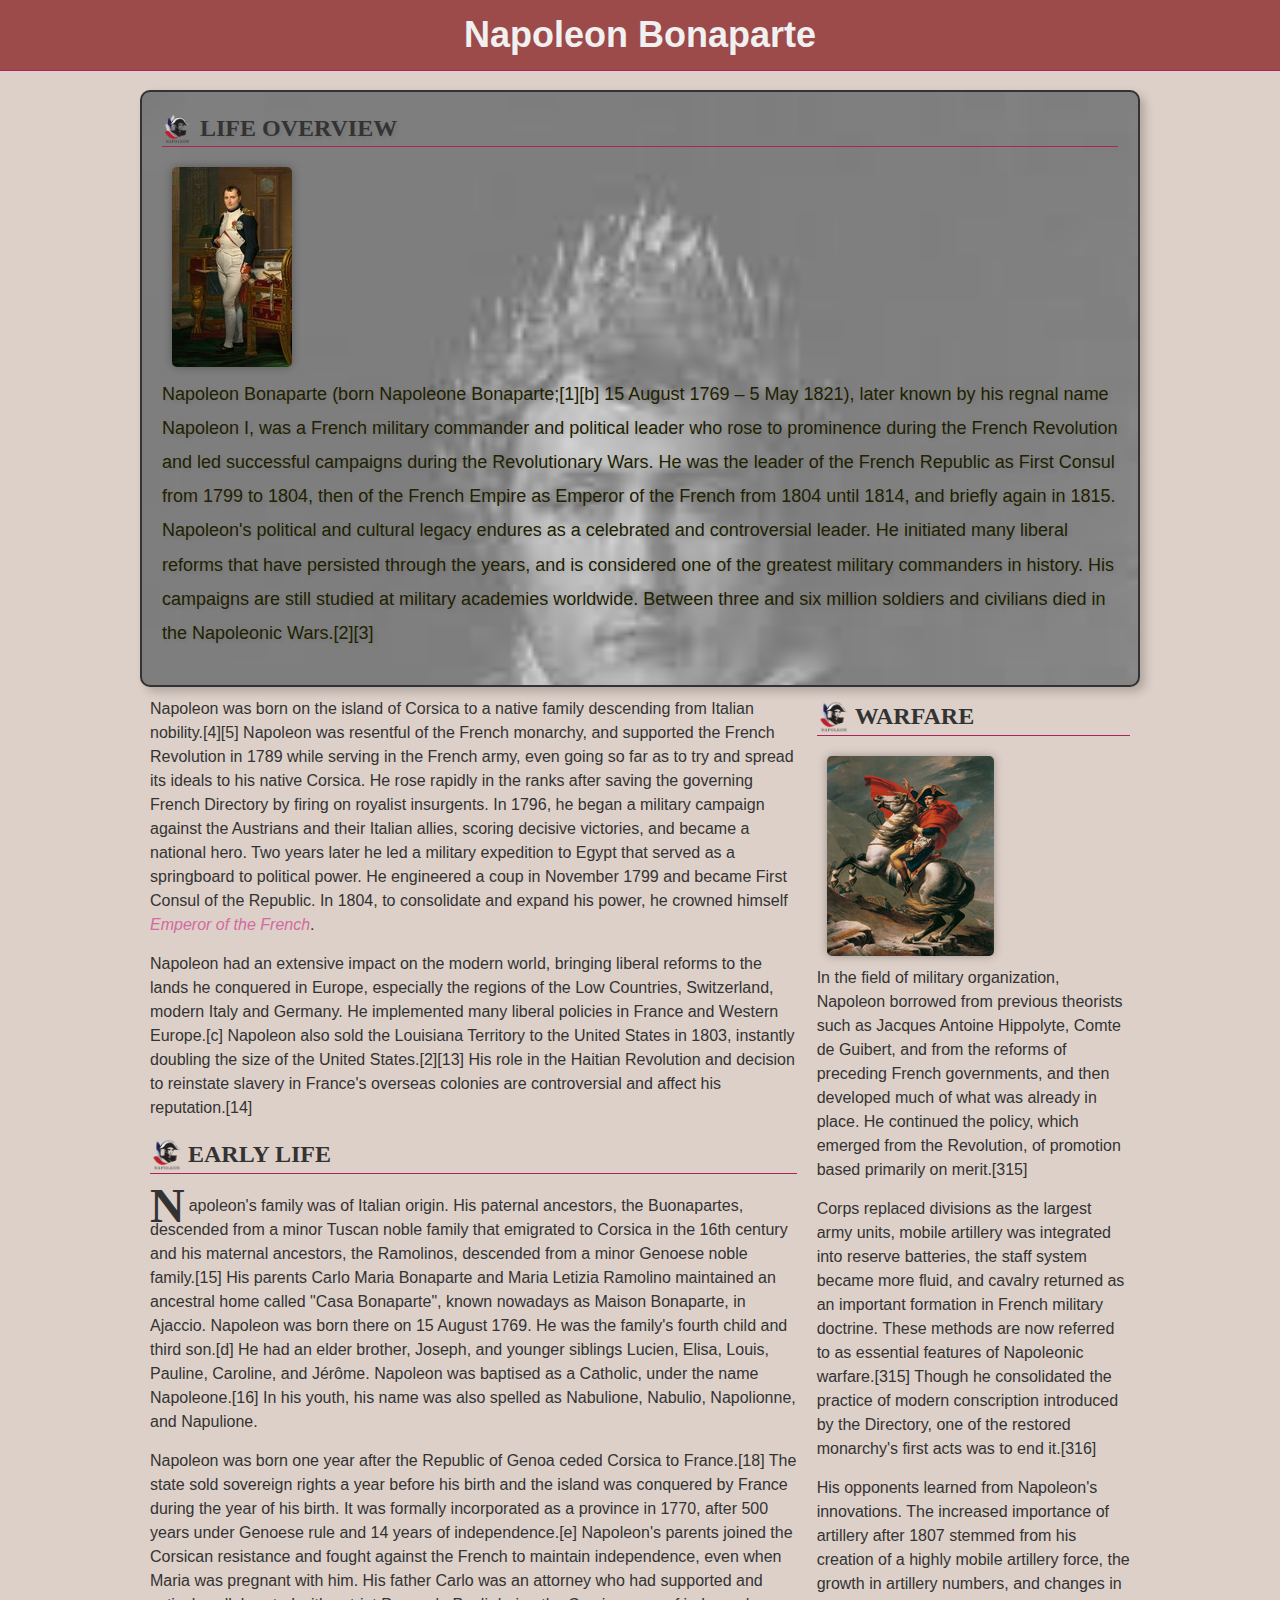
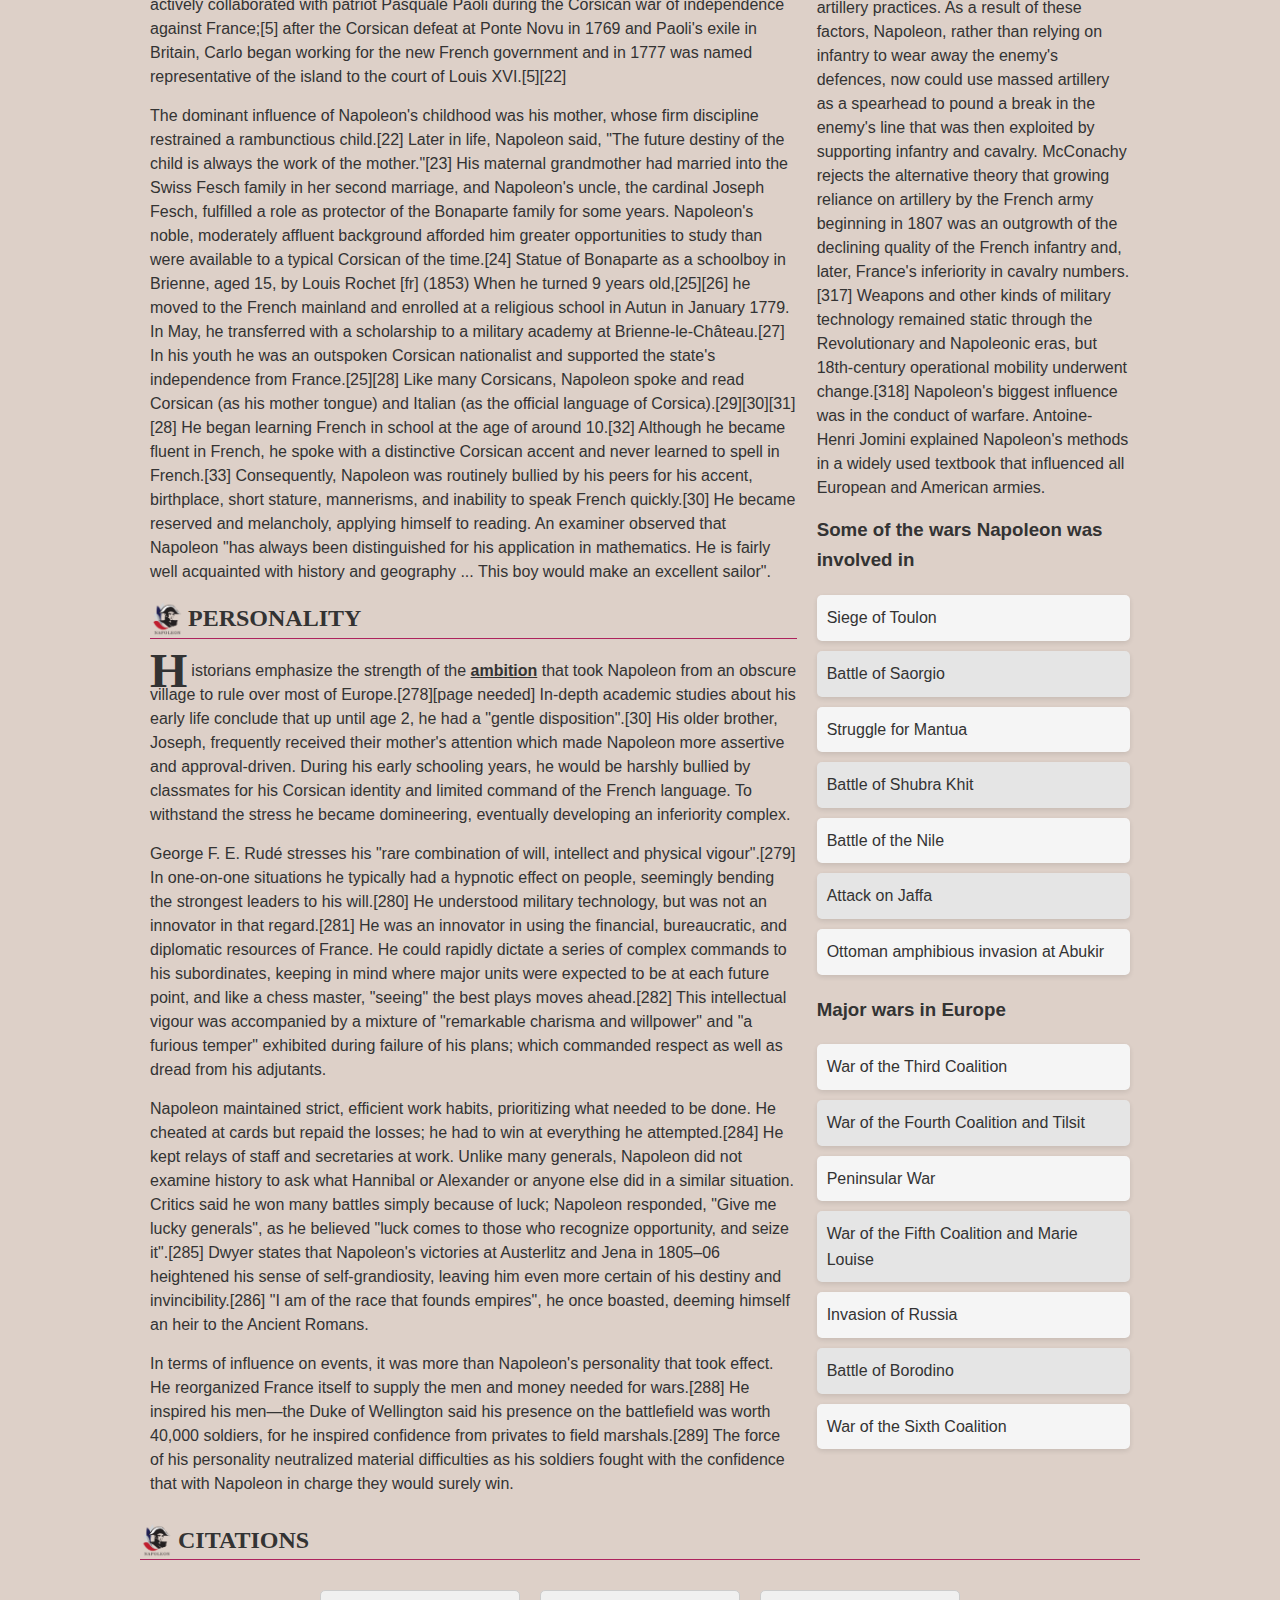
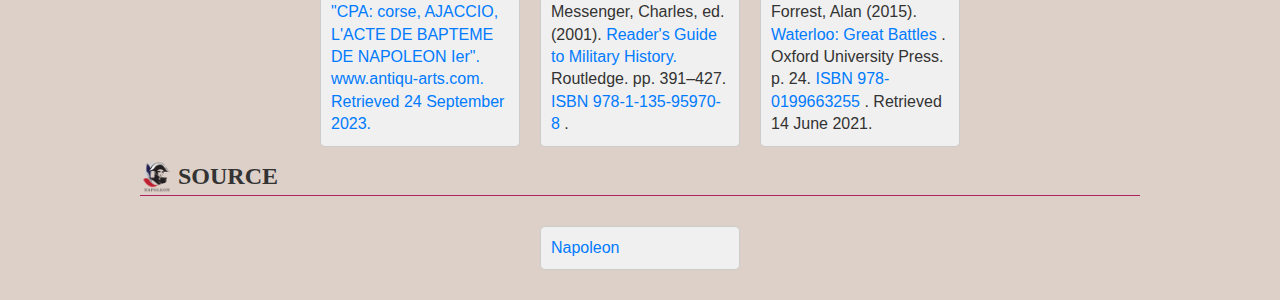
<file: index.html>
<!DOCTYPE html>
<html lang="en">
  <head>
    <meta charset="utf-8" />
    <title>Lab 8 - Napoleon</title>
    <link rel="stylesheet" type="text/css" href="css/styles.css" />
  </head>

  <body>
    <div class="container">
      <header>
        <div class="scroll-container">
          <h1 class="fix-to-screen">Napoleon Bonaparte</h1>
        </div>
      </header>

      <section class="lead">
        <h2>Life Overview</h2>
        <img src="images/napoleon.jpg" alt="Napoleon Bonaparte" />
        <p>
          Napoleon Bonaparte (born Napoleone Bonaparte;[1][b] 15 August 1769 – 5
          May 1821), later known by his regnal name Napoleon I, was a French
          military commander and political leader who rose to prominence during
          the French Revolution and led successful campaigns during the
          Revolutionary Wars. He was the leader of the French Republic as First
          Consul from 1799 to 1804, then of the French Empire as Emperor of the
          French from 1804 until 1814, and briefly again in 1815. Napoleon's
          political and cultural legacy endures as a celebrated and
          controversial leader. He initiated many liberal reforms that have
          persisted through the years, and is considered one of the greatest
          military commanders in history. His campaigns are still studied at
          military academies worldwide. Between three and six million soldiers
          and civilians died in the Napoleonic Wars.[2][3]
        </p>
      </section>

      <article>
        <p>
          Napoleon was born on the island of Corsica to a native family
          descending from Italian nobility.[4][5] Napoleon was resentful of the
          French monarchy, and supported the French Revolution in 1789 while
          serving in the French army, even going so far as to try and spread its
          ideals to his native Corsica. He rose rapidly in the ranks after
          saving the governing French Directory by firing on royalist
          insurgents. In 1796, he began a military campaign against the
          Austrians and their Italian allies, scoring decisive victories, and
          became a national hero. Two years later he led a military expedition
          to Egypt that served as a springboard to political power. He
          engineered a coup in November 1799 and became First Consul of the
          Republic. In 1804, to consolidate and expand his power, he crowned
          himself
          <em class="emphasis">Emperor of the French</em>.
        </p>
        <p>
          Napoleon had an extensive impact on the modern world, bringing liberal
          reforms to the lands he conquered in Europe, especially the regions of
          the Low Countries, Switzerland, modern Italy and Germany. He
          implemented many liberal policies in France and Western Europe.[c]
          Napoleon also sold the Louisiana Territory to the United States in
          1803, instantly doubling the size of the United States.[2][13] His
          role in the Haitian Revolution and decision to reinstate slavery in
          France's overseas colonies are controversial and affect his
          reputation.[14]
        </p>

        <h2>Early life</h2>
        <p>
          Napoleon's family was of Italian origin. His paternal ancestors, the
          Buonapartes, descended from a minor Tuscan noble family that emigrated
          to Corsica in the 16th century and his maternal ancestors, the
          Ramolinos, descended from a minor Genoese noble family.[15] His
          parents Carlo Maria Bonaparte and Maria Letizia Ramolino maintained an
          ancestral home called "Casa Bonaparte", known nowadays as Maison
          Bonaparte, in Ajaccio. Napoleon was born there on 15 August 1769. He
          was the family's fourth child and third son.[d] He had an elder
          brother, Joseph, and younger siblings Lucien, Elisa, Louis, Pauline,
          Caroline, and Jérôme. Napoleon was baptised as a Catholic, under the
          name Napoleone.[16] In his youth, his name was also spelled as
          Nabulione, Nabulio, Napolionne, and Napulione.
        </p>
        <p>
          Napoleon was born one year after the Republic of Genoa ceded Corsica
          to France.[18] The state sold sovereign rights a year before his birth
          and the island was conquered by France during the year of his birth.
          It was formally incorporated as a province in 1770, after 500 years
          under Genoese rule and 14 years of independence.[e] Napoleon's parents
          joined the Corsican resistance and fought against the French to
          maintain independence, even when Maria was pregnant with him. His
          father Carlo was an attorney who had supported and actively
          collaborated with patriot Pasquale Paoli during the Corsican war of
          independence against France;[5] after the Corsican defeat at Ponte
          Novu in 1769 and Paoli's exile in Britain, Carlo began working for the
          new French government and in 1777 was named representative of the
          island to the court of Louis XVI.[5][22]
        </p>
        <p>
          The dominant influence of Napoleon's childhood was his mother, whose
          firm discipline restrained a rambunctious child.[22] Later in life,
          Napoleon said, "The future destiny of the child is always the work of
          the mother."[23] His maternal grandmother had married into the Swiss
          Fesch family in her second marriage, and Napoleon's uncle, the
          cardinal Joseph Fesch, fulfilled a role as protector of the Bonaparte
          family for some years. Napoleon's noble, moderately affluent
          background afforded him greater opportunities to study than were
          available to a typical Corsican of the time.[24] Statue of Bonaparte
          as a schoolboy in Brienne, aged 15, by Louis Rochet [fr] (1853) When
          he turned 9 years old,[25][26] he moved to the French mainland and
          enrolled at a religious school in Autun in January 1779. In May, he
          transferred with a scholarship to a military academy at
          Brienne-le-Château.[27] In his youth he was an outspoken Corsican
          nationalist and supported the state's independence from
          France.[25][28] Like many Corsicans, Napoleon spoke and read Corsican
          (as his mother tongue) and Italian (as the official language of
          Corsica).[29][30][31][28] He began learning French in school at the
          age of around 10.[32] Although he became fluent in French, he spoke
          with a distinctive Corsican accent and never learned to spell in
          French.[33] Consequently, Napoleon was routinely bullied by his peers
          for his accent, birthplace, short stature, mannerisms, and inability
          to speak French quickly.[30] He became reserved and melancholy,
          applying himself to reading. An examiner observed that Napoleon "has
          always been distinguished for his application in mathematics. He is
          fairly well acquainted with history and geography ... This boy would
          make an excellent sailor".
        </p>

        <h2>Personality</h2>
        <p>
          Historians emphasize the strength of the
          <strong class="strong">ambition</strong> that took Napoleon from an
          obscure village to rule over most of Europe.[278][page needed]
          In-depth academic studies about his early life conclude that up until
          age 2, he had a "gentle disposition".[30] His older brother, Joseph,
          frequently received their mother's attention which made Napoleon more
          assertive and approval-driven. During his early schooling years, he
          would be harshly bullied by classmates for his Corsican identity and
          limited command of the French language. To withstand the stress he
          became domineering, eventually developing an inferiority complex.
        </p>
        <p>
          George F. E. Rudé stresses his "rare combination of will, intellect
          and physical vigour".[279] In one-on-one situations he typically had a
          hypnotic effect on people, seemingly bending the strongest leaders to
          his will.[280] He understood military technology, but was not an
          innovator in that regard.[281] He was an innovator in using the
          financial, bureaucratic, and diplomatic resources of France. He could
          rapidly dictate a series of complex commands to his subordinates,
          keeping in mind where major units were expected to be at each future
          point, and like a chess master, "seeing" the best plays moves
          ahead.[282] This intellectual vigour was accompanied by a mixture of
          "remarkable charisma and willpower" and "a furious temper" exhibited
          during failure of his plans; which commanded respect as well as dread
          from his adjutants.
        </p>
        <p>
          Napoleon maintained strict, efficient work habits, prioritizing what
          needed to be done. He cheated at cards but repaid the losses; he had
          to win at everything he attempted.[284] He kept relays of staff and
          secretaries at work. Unlike many generals, Napoleon did not examine
          history to ask what Hannibal or Alexander or anyone else did in a
          similar situation. Critics said he won many battles simply because of
          luck; Napoleon responded, "Give me lucky generals", as he believed
          "luck comes to those who recognize opportunity, and seize it".[285]
          Dwyer states that Napoleon's victories at Austerlitz and Jena in
          1805–06 heightened his sense of self-grandiosity, leaving him even
          more certain of his destiny and invincibility.[286] "I am of the race
          that founds empires", he once boasted, deeming himself an heir to the
          Ancient Romans.
        </p>
        <p>
          In terms of influence on events, it was more than Napoleon's
          personality that took effect. He reorganized France itself to supply
          the men and money needed for wars.[288] He inspired his men—the Duke
          of Wellington said his presence on the battlefield was worth 40,000
          soldiers, for he inspired confidence from privates to field
          marshals.[289] The force of his personality neutralized material
          difficulties as his soldiers fought with the confidence that with
          Napoleon in charge they would surely win.
        </p>
      </article>

      <aside>
        <h2>Warfare</h2>
        <img
          src="images/crossing.jpg"
          alt="Napoleon Bonaparte Crossing the Alps"
        />
        <p>
          In the field of military organization, Napoleon borrowed from previous
          theorists such as Jacques Antoine Hippolyte, Comte de Guibert, and
          from the reforms of preceding French governments, and then developed
          much of what was already in place. He continued the policy, which
          emerged from the Revolution, of promotion based primarily on
          merit.[315]
        </p>
        <p>
          Corps replaced divisions as the largest army units, mobile artillery
          was integrated into reserve batteries, the staff system became more
          fluid, and cavalry returned as an important formation in French
          military doctrine. These methods are now referred to as essential
          features of Napoleonic warfare.[315] Though he consolidated the
          practice of modern conscription introduced by the Directory, one of
          the restored monarchy's first acts was to end it.[316]
        </p>
        <p>
          His opponents learned from Napoleon's innovations. The increased
          importance of artillery after 1807 stemmed from his creation of a
          highly mobile artillery force, the growth in artillery numbers, and
          changes in artillery practices. As a result of these factors,
          Napoleon, rather than relying on infantry to wear away the enemy's
          defences, now could use massed artillery as a spearhead to pound a
          break in the enemy's line that was then exploited by supporting
          infantry and cavalry. McConachy rejects the alternative theory that
          growing reliance on artillery by the French army beginning in 1807 was
          an outgrowth of the declining quality of the French infantry and,
          later, France's inferiority in cavalry numbers.[317] Weapons and other
          kinds of military technology remained static through the Revolutionary
          and Napoleonic eras, but 18th-century operational mobility underwent
          change.[318] Napoleon's biggest influence was in the conduct of
          warfare. Antoine-Henri Jomini explained Napoleon's methods in a widely
          used textbook that influenced all European and American armies.
        </p>

        <h3>Some of the wars Napoleon was involved in</h3>
        <ul class="war-list">
          <li>Siege of Toulon</li>
          <li>Battle of Saorgio</li>
          <li>Struggle for Mantua</li>
          <li>Battle of Shubra Khit</li>
          <li>Battle of the Nile</li>
          <li>Attack on Jaffa</li>
          <li>Ottoman amphibious invasion at Abukir</li>
        </ul>

        <h3>Major wars in Europe</h3>
        <ul class="war-list">
          <li>War of the Third Coalition</li>
          <li>War of the Fourth Coalition and Tilsit</li>
          <li>Peninsular War</li>
          <li>War of the Fifth Coalition and Marie Louise</li>
          <li>Invasion of Russia</li>
          <li>Battle of Borodino</li>
          <li>War of the Sixth Coalition</li>
        </ul>
      </aside>

      <footer>
        <h2>Citations</h2>
        <ul class="citations-list flowing-boxes">
          <li>
            <a
              href="https://www.antiqu-arts.com/en/corse/4945-cpa-corse-ajaccio-l-acte-de-bapteme-de-napoleon-ier.html"
              target="_blank"
              >"CPA: corse, AJACCIO, L'ACTE DE BAPTEME DE NAPOLEON Ier".
              www.antiqu-arts.com. Retrieved 24 September 2023.</a
            >
          </li>
          <li>
            Messenger, Charles, ed. (2001).
            <a
              href="https://books.google.com/books?id=VT7fAQAAQBAJ&pg=PA391"
              target="_blank"
              >Reader's Guide to Military History.</a
            >
            Routledge. pp. 391–427.
            <a
              href="https://en.wikipedia.org/wiki/ISBN_(identifier)"
              target="_blank"
              >ISBN</a
            >
            <a
              href="https://en.wikipedia.org/wiki/Special:BookSources/978-1-135-95970-8"
              target="_blank"
              >978-1-135-95970-8</a
            >
            .
          </li>
          <li>
            Forrest, Alan (2015).
            <a
              href="https://books.google.com/books?id=qt6LBgAAQBAJ&q=without+spilling+a+drop+of+blood&pg=PP1"
              target="_blank"
            >
              Waterloo: Great Battles</a
            >
            . Oxford University Press. p. 24.
            <a
              href="https://en.wikipedia.org/wiki/ISBN_(identifier)"
              target="_blank"
              >ISBN</a
            >
            <a
              href="https://en.wikipedia.org/wiki/Special:BookSources/978-0199663255"
              target="_blank"
              >978-0199663255</a
            >
            . Retrieved 14 June 2021.
          </li>
        </ul>

        <h2>Source</h2>
        <ul class="citations-list flowing-boxes">
          <li>
            <a href="https://en.wikipedia.org/wiki/Napoleon" target="_blank"
              >Napoleon</a
            >
          </li>
        </ul>
      </footer>
    </div>
  </body>
</html>
</file>
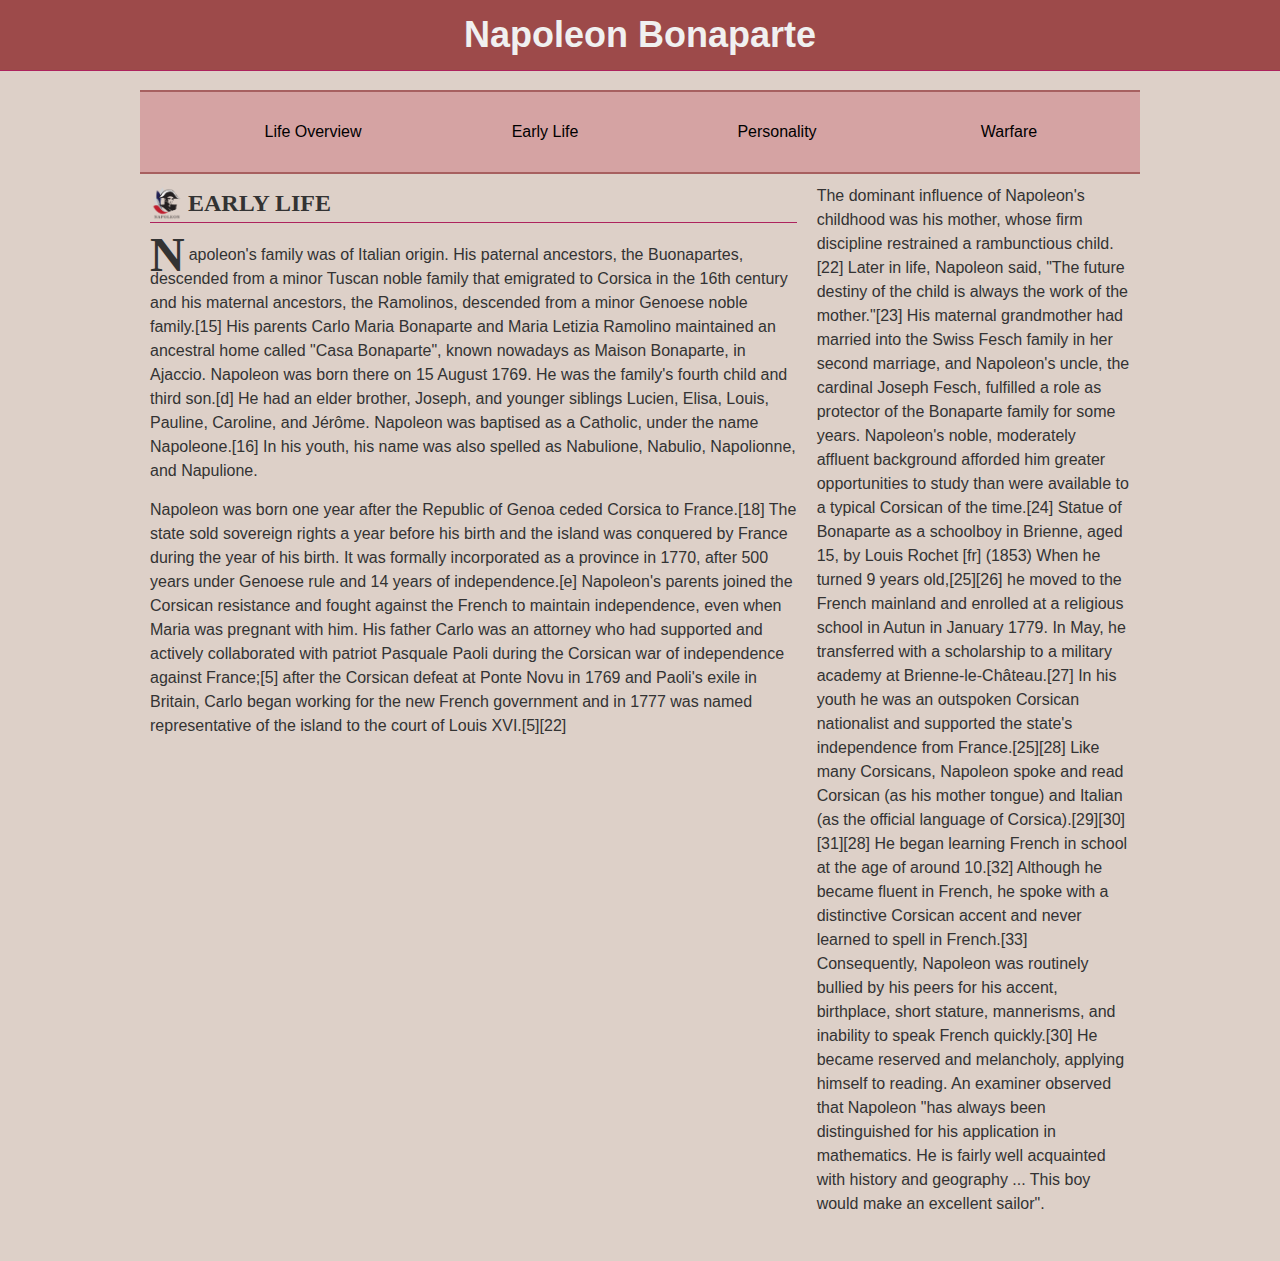
<file: early-life.html>
<!DOCTYPE html>
<html lang="en">
  <head>
    <meta charset="utf-8" />
    <title>Lab 7 - Napoleon</title>
    <link rel="stylesheet" type="text/css" href="css/styles.css" />
    <link rel="stylesheet" type="text/css" href="css/navigation.css" />
  </head>

  <body>
    <div class="container">
      <header>
        <div class="scroll-container">
          <h1 class="fix-to-screen">Napoleon Bonaparte</h1>
        </div>
      </header>

      <nav class="menu">
        <ul>
          <li><a href="life-overview.html">Life Overview</a></li>
          <li><a href="early-life.html">Early Life</a></li>
          <li><a href="personality.html">Personality</a></li>
          <li><a href="warfare.html">Warfare</a></li>
        </ul>
      </nav>

      <article>
        <h2>Early life</h2>
        <p>
          Napoleon's family was of Italian origin. His paternal ancestors, the
          Buonapartes, descended from a minor Tuscan noble family that emigrated
          to Corsica in the 16th century and his maternal ancestors, the
          Ramolinos, descended from a minor Genoese noble family.[15] His
          parents Carlo Maria Bonaparte and Maria Letizia Ramolino maintained an
          ancestral home called "Casa Bonaparte", known nowadays as Maison
          Bonaparte, in Ajaccio. Napoleon was born there on 15 August 1769. He
          was the family's fourth child and third son.[d] He had an elder
          brother, Joseph, and younger siblings Lucien, Elisa, Louis, Pauline,
          Caroline, and Jérôme. Napoleon was baptised as a Catholic, under the
          name Napoleone.[16] In his youth, his name was also spelled as
          Nabulione, Nabulio, Napolionne, and Napulione.
        </p>
        <p>
          Napoleon was born one year after the Republic of Genoa ceded Corsica
          to France.[18] The state sold sovereign rights a year before his birth
          and the island was conquered by France during the year of his birth.
          It was formally incorporated as a province in 1770, after 500 years
          under Genoese rule and 14 years of independence.[e] Napoleon's parents
          joined the Corsican resistance and fought against the French to
          maintain independence, even when Maria was pregnant with him. His
          father Carlo was an attorney who had supported and actively
          collaborated with patriot Pasquale Paoli during the Corsican war of
          independence against France;[5] after the Corsican defeat at Ponte
          Novu in 1769 and Paoli's exile in Britain, Carlo began working for the
          new French government and in 1777 was named representative of the
          island to the court of Louis XVI.[5][22]
        </p>
      </article>

      <aside>
        <p>
          The dominant influence of Napoleon's childhood was his mother, whose
          firm discipline restrained a rambunctious child.[22] Later in life,
          Napoleon said, "The future destiny of the child is always the work of
          the mother."[23] His maternal grandmother had married into the Swiss
          Fesch family in her second marriage, and Napoleon's uncle, the
          cardinal Joseph Fesch, fulfilled a role as protector of the Bonaparte
          family for some years. Napoleon's noble, moderately affluent
          background afforded him greater opportunities to study than were
          available to a typical Corsican of the time.[24] Statue of Bonaparte
          as a schoolboy in Brienne, aged 15, by Louis Rochet [fr] (1853) When
          he turned 9 years old,[25][26] he moved to the French mainland and
          enrolled at a religious school in Autun in January 1779. In May, he
          transferred with a scholarship to a military academy at
          Brienne-le-Château.[27] In his youth he was an outspoken Corsican
          nationalist and supported the state's independence from
          France.[25][28] Like many Corsicans, Napoleon spoke and read Corsican
          (as his mother tongue) and Italian (as the official language of
          Corsica).[29][30][31][28] He began learning French in school at the
          age of around 10.[32] Although he became fluent in French, he spoke
          with a distinctive Corsican accent and never learned to spell in
          French.[33] Consequently, Napoleon was routinely bullied by his peers
          for his accent, birthplace, short stature, mannerisms, and inability
          to speak French quickly.[30] He became reserved and melancholy,
          applying himself to reading. An examiner observed that Napoleon "has
          always been distinguished for his application in mathematics. He is
          fairly well acquainted with history and geography ... This boy would
          make an excellent sailor".
        </p>
      </aside>
    </div>
  </body>
</html>
</file>
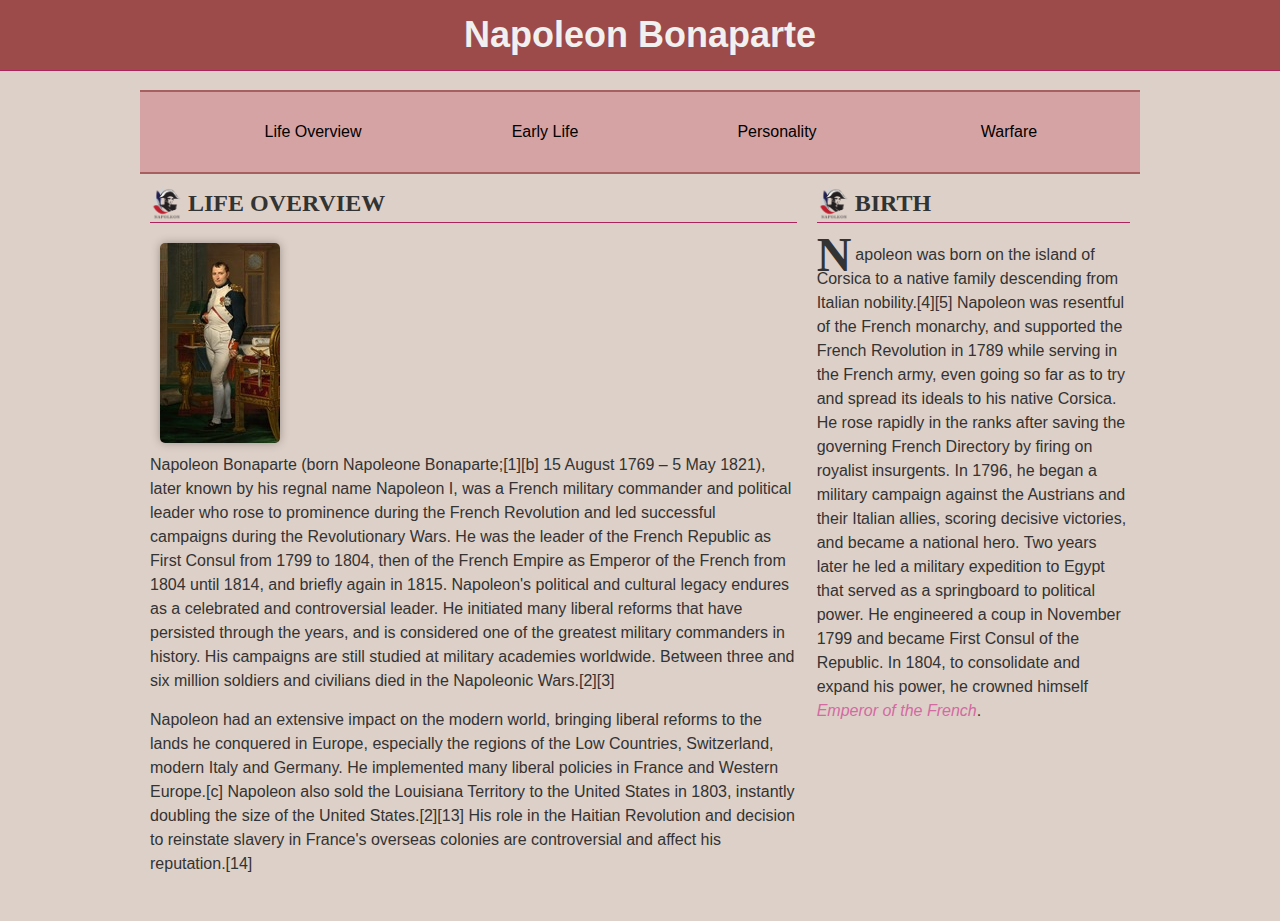
<file: life-overview.html>
<!DOCTYPE html>
<html lang="en">
  <head>
    <meta charset="utf-8" />
    <title>Lab 7 - Napoleon</title>
    <link rel="stylesheet" type="text/css" href="css/styles.css" />
    <link rel="stylesheet" type="text/css" href="css/navigation.css" />
  </head>

  <body>
    <div class="container">
      <header>
        <div class="scroll-container">
          <h1 class="fix-to-screen">Napoleon Bonaparte</h1>
        </div>
      </header>

      <nav class="menu">
        <ul>
          <li><a href="life-overview.html">Life Overview</a></li>
          <li><a href="early-life.html">Early Life</a></li>
          <li><a href="personality.html">Personality</a></li>
          <li><a href="warfare.html">Warfare</a></li>
        </ul>
      </nav>

      <article>
        <h2>Life Overview</h2>
        <img src="images/napoleon.jpg" alt="Napoleon Bonaparte" />
        <p>
          Napoleon Bonaparte (born Napoleone Bonaparte;[1][b] 15 August 1769 – 5
          May 1821), later known by his regnal name Napoleon I, was a French
          military commander and political leader who rose to prominence during
          the French Revolution and led successful campaigns during the
          Revolutionary Wars. He was the leader of the French Republic as First
          Consul from 1799 to 1804, then of the French Empire as Emperor of the
          French from 1804 until 1814, and briefly again in 1815. Napoleon's
          political and cultural legacy endures as a celebrated and
          controversial leader. He initiated many liberal reforms that have
          persisted through the years, and is considered one of the greatest
          military commanders in history. His campaigns are still studied at
          military academies worldwide. Between three and six million soldiers
          and civilians died in the Napoleonic Wars.[2][3]
        </p>

        <p>
          Napoleon had an extensive impact on the modern world, bringing liberal
          reforms to the lands he conquered in Europe, especially the regions of
          the Low Countries, Switzerland, modern Italy and Germany. He
          implemented many liberal policies in France and Western Europe.[c]
          Napoleon also sold the Louisiana Territory to the United States in
          1803, instantly doubling the size of the United States.[2][13] His
          role in the Haitian Revolution and decision to reinstate slavery in
          France's overseas colonies are controversial and affect his
          reputation.[14]
        </p>
      </article>

      <aside>
        <h2>Birth</h2>
        <p>
          Napoleon was born on the island of Corsica to a native family
          descending from Italian nobility.[4][5] Napoleon was resentful of the
          French monarchy, and supported the French Revolution in 1789 while
          serving in the French army, even going so far as to try and spread its
          ideals to his native Corsica. He rose rapidly in the ranks after
          saving the governing French Directory by firing on royalist
          insurgents. In 1796, he began a military campaign against the
          Austrians and their Italian allies, scoring decisive victories, and
          became a national hero. Two years later he led a military expedition
          to Egypt that served as a springboard to political power. He
          engineered a coup in November 1799 and became First Consul of the
          Republic. In 1804, to consolidate and expand his power, he crowned
          himself
          <em class="emphasis">Emperor of the French</em>.
        </p>
      </aside>
    </div>
  </body>
</html>
</file>
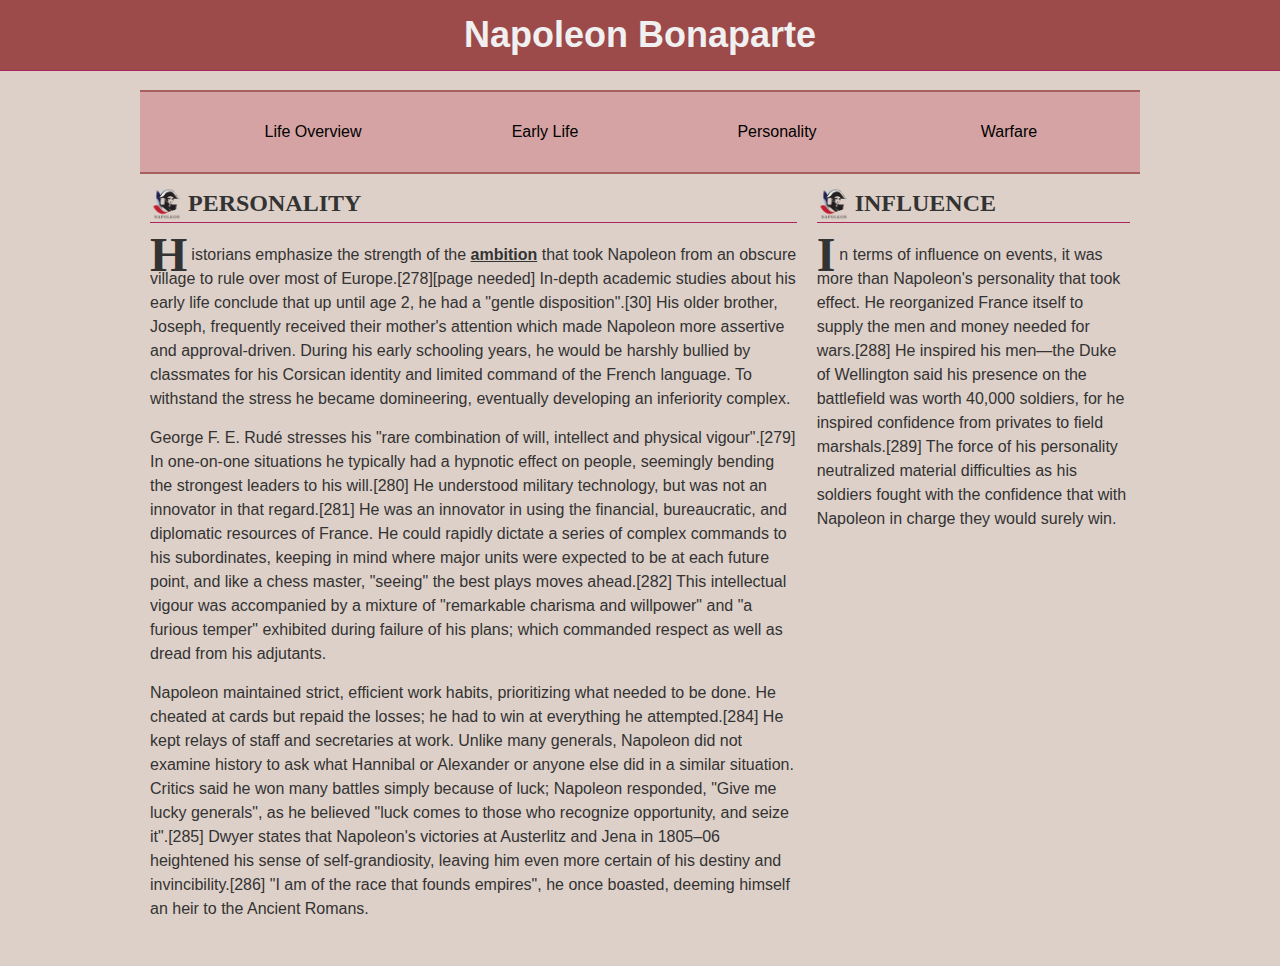
<file: personality.html>
<!DOCTYPE html>
<html lang="en">
  <head>
    <meta charset="utf-8" />
    <title>Lab 7 - Napoleon</title>
    <link rel="stylesheet" type="text/css" href="css/styles.css" />
    <link rel="stylesheet" type="text/css" href="css/navigation.css" />
  </head>

  <body>
    <div class="container">
      <header>
        <div class="scroll-container">
          <h1 class="fix-to-screen">Napoleon Bonaparte</h1>
        </div>
      </header>

      <nav class="menu">
        <ul>
          <li><a href="life-overview.html">Life Overview</a></li>
          <li><a href="early-life.html">Early Life</a></li>
          <li><a href="personality.html">Personality</a></li>
          <li><a href="warfare.html">Warfare</a></li>
        </ul>
      </nav>

      <article>
        <h2>Personality</h2>
        <p>
          Historians emphasize the strength of the
          <strong class="strong">ambition</strong> that took Napoleon from an
          obscure village to rule over most of Europe.[278][page needed]
          In-depth academic studies about his early life conclude that up until
          age 2, he had a "gentle disposition".[30] His older brother, Joseph,
          frequently received their mother's attention which made Napoleon more
          assertive and approval-driven. During his early schooling years, he
          would be harshly bullied by classmates for his Corsican identity and
          limited command of the French language. To withstand the stress he
          became domineering, eventually developing an inferiority complex.
        </p>
        <p>
          George F. E. Rudé stresses his "rare combination of will, intellect
          and physical vigour".[279] In one-on-one situations he typically had a
          hypnotic effect on people, seemingly bending the strongest leaders to
          his will.[280] He understood military technology, but was not an
          innovator in that regard.[281] He was an innovator in using the
          financial, bureaucratic, and diplomatic resources of France. He could
          rapidly dictate a series of complex commands to his subordinates,
          keeping in mind where major units were expected to be at each future
          point, and like a chess master, "seeing" the best plays moves
          ahead.[282] This intellectual vigour was accompanied by a mixture of
          "remarkable charisma and willpower" and "a furious temper" exhibited
          during failure of his plans; which commanded respect as well as dread
          from his adjutants.
        </p>
        <p>
          Napoleon maintained strict, efficient work habits, prioritizing what
          needed to be done. He cheated at cards but repaid the losses; he had
          to win at everything he attempted.[284] He kept relays of staff and
          secretaries at work. Unlike many generals, Napoleon did not examine
          history to ask what Hannibal or Alexander or anyone else did in a
          similar situation. Critics said he won many battles simply because of
          luck; Napoleon responded, "Give me lucky generals", as he believed
          "luck comes to those who recognize opportunity, and seize it".[285]
          Dwyer states that Napoleon's victories at Austerlitz and Jena in
          1805–06 heightened his sense of self-grandiosity, leaving him even
          more certain of his destiny and invincibility.[286] "I am of the race
          that founds empires", he once boasted, deeming himself an heir to the
          Ancient Romans.
        </p>
      </article>
      <aside>
        <h2>Influence</h2>
        <p>
          In terms of influence on events, it was more than Napoleon's
          personality that took effect. He reorganized France itself to supply
          the men and money needed for wars.[288] He inspired his men—the Duke
          of Wellington said his presence on the battlefield was worth 40,000
          soldiers, for he inspired confidence from privates to field
          marshals.[289] The force of his personality neutralized material
          difficulties as his soldiers fought with the confidence that with
          Napoleon in charge they would surely win.
        </p>
      </aside>
    </div>
  </body>
</html>
</file>
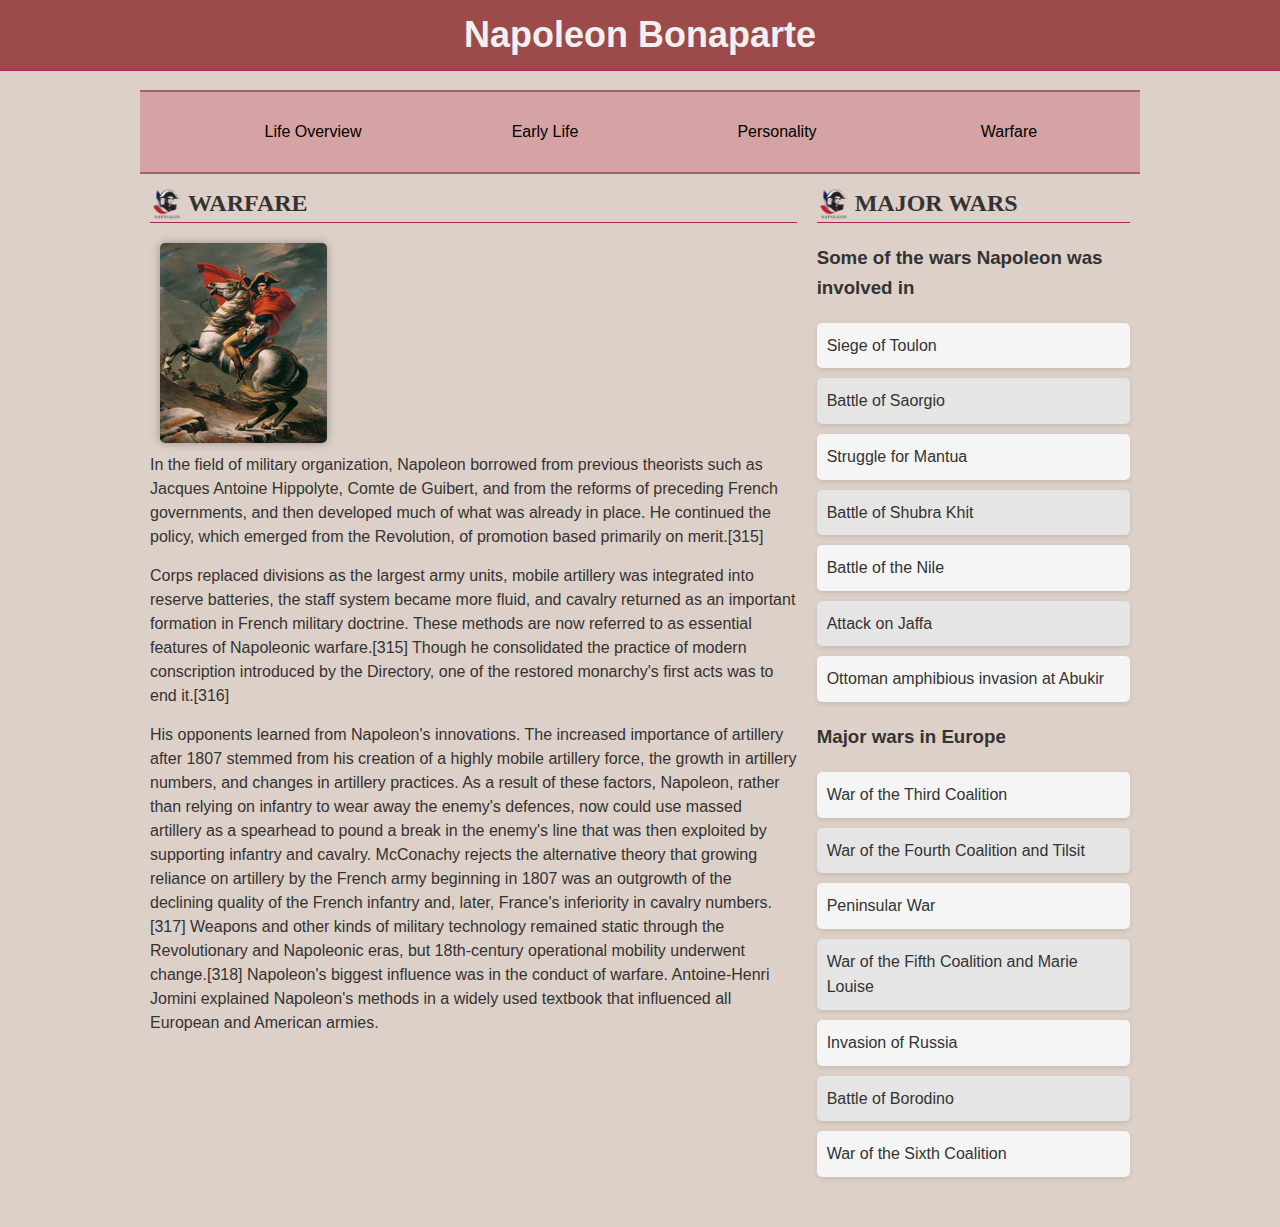
<file: warfare.html>
<!DOCTYPE html>
<html lang="en">
  <head>
    <meta charset="utf-8" />
    <title>Lab 7 - Napoleon</title>
    <link rel="stylesheet" type="text/css" href="css/styles.css" />
    <link rel="stylesheet" type="text/css" href="css/navigation.css" />
  </head>

  <body>
    <div class="container">
      <header>
        <div class="scroll-container">
          <h1 class="fix-to-screen">Napoleon Bonaparte</h1>
        </div>
      </header>

      <nav class="menu">
        <ul>
          <li><a href="life-overview.html">Life Overview</a></li>
          <li><a href="early-life.html">Early Life</a></li>
          <li><a href="personality.html">Personality</a></li>
          <li><a href="warfare.html">Warfare</a></li>
        </ul>
      </nav>

      <article>
        <h2>Warfare</h2>
        <img
          src="images/crossing.jpg"
          alt="Napoleon Bonaparte Crossing the Alps"
        />
        <p>
          In the field of military organization, Napoleon borrowed from previous
          theorists such as Jacques Antoine Hippolyte, Comte de Guibert, and
          from the reforms of preceding French governments, and then developed
          much of what was already in place. He continued the policy, which
          emerged from the Revolution, of promotion based primarily on
          merit.[315]
        </p>
        <p>
          Corps replaced divisions as the largest army units, mobile artillery
          was integrated into reserve batteries, the staff system became more
          fluid, and cavalry returned as an important formation in French
          military doctrine. These methods are now referred to as essential
          features of Napoleonic warfare.[315] Though he consolidated the
          practice of modern conscription introduced by the Directory, one of
          the restored monarchy's first acts was to end it.[316]
        </p>
        <p>
          His opponents learned from Napoleon's innovations. The increased
          importance of artillery after 1807 stemmed from his creation of a
          highly mobile artillery force, the growth in artillery numbers, and
          changes in artillery practices. As a result of these factors,
          Napoleon, rather than relying on infantry to wear away the enemy's
          defences, now could use massed artillery as a spearhead to pound a
          break in the enemy's line that was then exploited by supporting
          infantry and cavalry. McConachy rejects the alternative theory that
          growing reliance on artillery by the French army beginning in 1807 was
          an outgrowth of the declining quality of the French infantry and,
          later, France's inferiority in cavalry numbers.[317] Weapons and other
          kinds of military technology remained static through the Revolutionary
          and Napoleonic eras, but 18th-century operational mobility underwent
          change.[318] Napoleon's biggest influence was in the conduct of
          warfare. Antoine-Henri Jomini explained Napoleon's methods in a widely
          used textbook that influenced all European and American armies.
        </p>
      </article>

      <aside>
        <h2>Major Wars</h2>
        <h3>Some of the wars Napoleon was involved in</h3>
        <ul class="war-list">
          <li>Siege of Toulon</li>
          <li>Battle of Saorgio</li>
          <li>Struggle for Mantua</li>
          <li>Battle of Shubra Khit</li>
          <li>Battle of the Nile</li>
          <li>Attack on Jaffa</li>
          <li>Ottoman amphibious invasion at Abukir</li>
        </ul>

        <h3>Major wars in Europe</h3>
        <ul class="war-list">
          <li>War of the Third Coalition</li>
          <li>War of the Fourth Coalition and Tilsit</li>
          <li>Peninsular War</li>
          <li>War of the Fifth Coalition and Marie Louise</li>
          <li>Invasion of Russia</li>
          <li>Battle of Borodino</li>
          <li>War of the Sixth Coalition</li>
        </ul>
      </aside>
    </div>
  </body>
</html>
</file>
<file: css/navigation.css>
.menu {
    width: 100%;
    overflow: auto;
    background-color: #d5a3a3;
    border-top: 2px solid #a76060;
    border-bottom: 2px solid #a76060;
    height: auto;
    padding: 15px; 

}

.menu ul { 
    list-style-type: none;
}

.menu a { 
    float: left;
    text-decoration: none;
    width: 25%;
    text-align: center;
    color: #000;
    padding: 12px;
    display: block;
    margin: auto

}

.menu a:hover {
    background-color: #f3f3f3;
}

.menu a.is-current{
    background-color: rgba(218, 142, 55, 0.745);
}
  
nav li { 
    flex: auto;
}
</file>
<file: css/styles.css>
/* Reset default styles */
* {
    margin: 0;
    box-sizing: border-box;
}

/* Body styles */
body {
    background-color: #DDD0C8;
    color: #333333;
    font-family: 'Georgia', Arial, Helvetica, sans-serif;
    font-size: 16px;
    line-height: 1.6;
    padding: 20px;
}

nav {
    margin-top: 70px;
}

/* Style for the container */
.container {
    width: 90%; 
    max-width: 1000px; 
    margin: 0 auto; 
    display: grid;
    grid-template-columns: 2fr 1fr;
}

.lead {
    background-image: url("../images/napoleon-lead-background.jpeg");
    background-repeat: no-repeat;
    background-size: cover;
    text-shadow: 2px 2px 4px rgba(0, 0, 0, 0.1);
}

.lead p {
    line-height: 1.9;
    color: #202100
}

/* Style for the lead section */
.container .lead {
    border: 2px solid #333; 
    padding: 20px; 
    margin-top: 70px;
    background-color: #f0f0f0; 
    box-shadow: 5px 5px 10px rgba(0, 0, 0, 0.2); 
    border-radius: 10px; 
    color: #333; 
    font-size: 18px; 
    line-height: 1.4;
}  
 
/* Group selector for the header, footer and lead */
.container header, .container footer, .lead, nav {
    grid-column: 1 / 3; 
}
  
/* Adding some elbow room (margin and padding) to the ARTICLE and ASIDE for better readability */
.container article, .container aside {
    margin: 10px; 
}

/* Header styles */
h1 {
    color: #FF6B6B;
    font-size: 36px;
    text-align: center;
    margin-bottom: 20px;
    border-bottom: 1px solid #AD235D;
}

/* Style to keep the header contents fixed to screen */
.scroll-container {
    top:0;
    left:0;
    font-size: 18px; 
    line-height: 1.4;
    position: fixed;
    width: 100%;
}

.fix-to-screen {
    color: #f0f0f0; 
    padding: 10px 0;
    background-color: #9d4a4a; 
    z-index: 0;
}


/* Subheading styles */
h2 {
    font-style: normal;
    font-weight: bold;
    font-size: 24px;
    font-family: Cambria, Cochin, Georgia, Times, 'Times New Roman', serif;
    color: #333;
    text-transform: uppercase;
    border-bottom: 1px solid #AD235D;
    margin-bottom: 20px;
    background-image: url('../images/logo.png'); 
    background-repeat: no-repeat;
    background-size: contain;
    padding-left: 38px;
}

/* Style the first letter of <p> under <h2> */
h2 + p::first-letter {
    font-size: 3em; 
    font-family: 'Georgia', 'Times New Roman', Times, serif;
    font-weight: bold; 
    margin-right: 4px; 
    float: left; 
}

/* Style for paragraph */
p {
    margin-top: 0;
    margin-bottom: 15px;
    line-height: 1.5em;
}

img {
    max-width: 100%; 
    height: auto; 
    display: block; 
    border-radius: 5px; 
    margin: 10px;
    box-shadow: 0 0 10px rgba(0, 0, 0, 0.3); 
}

ol, ul {
    padding-left: 12px;
    margin-left: 30px;
}

/* Link styles */
a {
    color: #007BFF;
    text-decoration: none;
    transition: color 0.3s ease-in-out;
}

/* Hover effect for links */
a:hover {
    color: #FF5733;
}

/* Class for the <em> emphasis */
.emphasis {
    font-style: italic;
    color: #d36aa2;
}

/* Style for the <strong> element */
.strong {
    font-weight: bold;
    text-decoration: underline;
}

/* General style for the war lists */
.war-list {
    list-style: none;
    padding: 0;
    margin: 20px 0;
}

/* Style for  war list items */
ul.war-list li {
    margin: 10px 0;
    padding: 10px;
    background-color: #F5F5F5;
    border-radius: 5px;
    box-shadow: 0 2px 5px rgba(0, 0, 0, 0.1);
    display: flex;
    justify-content: space-between;
    align-items: center;
    transition: background-color 0.3s ease-in-out;
}

/* Hover effect for war list items */
ul.war-list li:hover {
    background-color: #c27676;
}

ul.war-list :nth-child(even) {
    background-color: #e5e5e5;
}


/* Style for the citations list */
.citations-list {
    list-style: none;
    margin: 0;
    padding: 0;
}

/* Style for individual citation items */
.citations-list li {
    margin-bottom: 10px;
    border-left: 3px solid #007BFF; 
    padding-left: 10px; 
    font-size: 14px;
    line-height: 1.4;
    color: #333;
}

/* Style for citation links */
.citations-list a {
    color: #007BFF;
    text-decoration: none;
    transition: color 0.3s ease-in-out;
}

/* Hover effect for citation links*/
.citations-list a:hover {
    color: #FF5733; 
}

/* Style for the citations list */
.flowing-boxes {
    display: flex;
    justify-content: center;
    flex-wrap: wrap;
    padding-left: 0;
}
  

/* Style for citation links within list items */
.flowing-boxes li a {
    color: #007BFF; 
    text-decoration: none;
    transition: color 0.3s ease-in-out;
}

/* Hover effect for citation links */
.flowing-boxes li a:hover {
    color: #FF5733; 
} 

/* Style for individual citation items (list items) inside the flowing-boxes class */
.flowing-boxes li {
    flex-basis: 200px; 
    list-style-type: none;
    margin: 10px; 
    padding: 10px; 
    border: 1px solid #ccc; 
    border-radius: 5px;
    background-color: #f0f0f0; 
    font-size: 16px;
    line-height: 1.4;
    color: #333;
}
</file>
